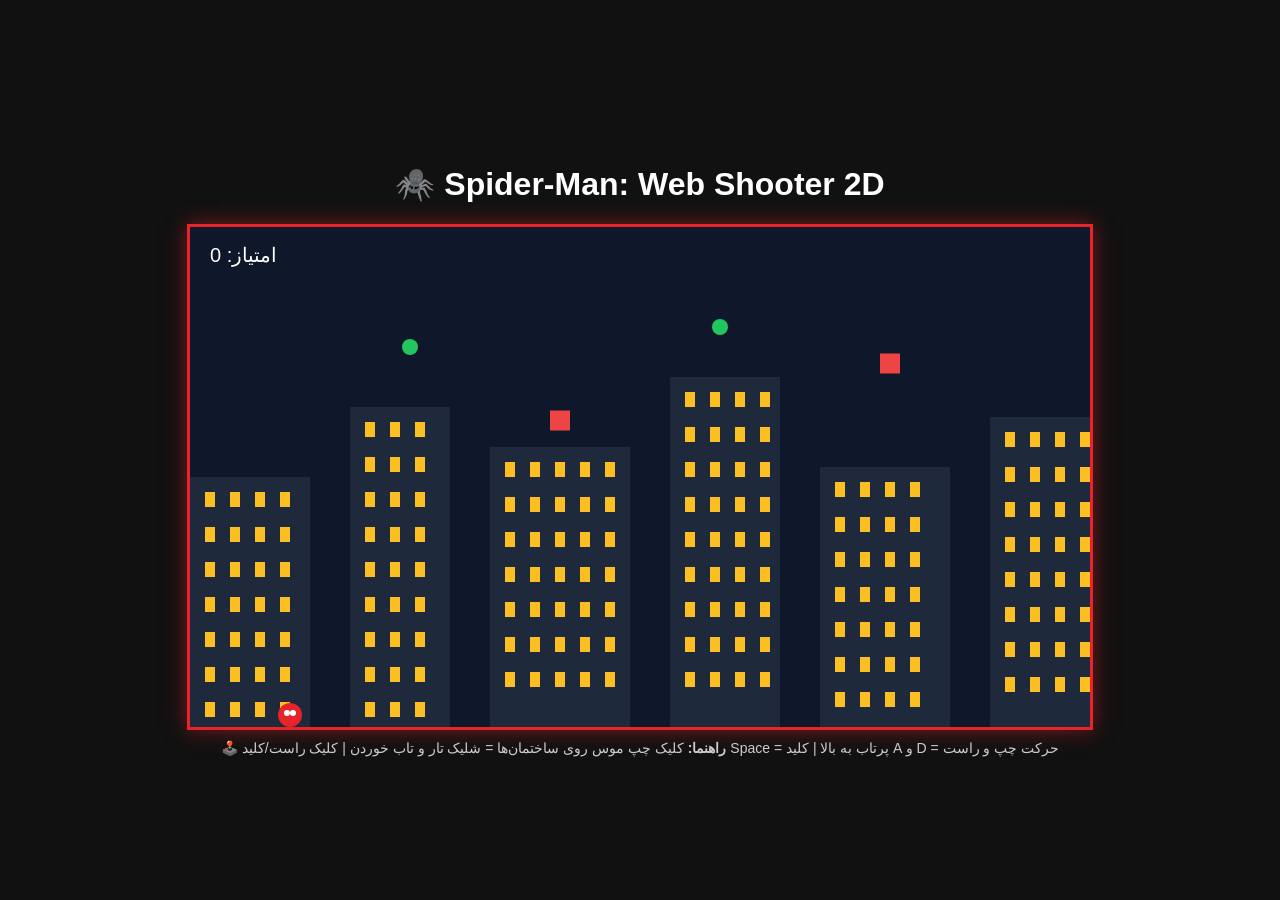
<file: gemini-code-1788857414257.html>
<!DOCTYPE html>
<html lang="fa">
<head>
    <meta charset="UTF-8">
    <title>بازی اکشن اسپایدرمن - تار زدن در شهر</title>
    <style>
        body {
            margin: 0;
            padding: 0;
            background: #111;
            color: #fff;
            font-family: sans-serif;
            display: flex;
            flex-direction: column;
            align-items: center;
            justify-content: center;
            height: 100vh;
            overflow: hidden;
        }
        #gameCanvas {
            border: 3px solid #e62429;
            box-shadow: 0 0 20px rgba(230, 36, 41, 0.5);
            background: #0f172a;
        }
        .instructions {
            margin-top: 10px;
            font-size: 14px;
            color: #ccc;
        }
    </style>
</head>
<body>

    <h1>🕷️ Spider-Man: Web Shooter 2D</h1>
    <canvas id="gameCanvas" width="900" height="500"></canvas>
    <div class="instructions">
        🕹️ <b>راهنما:</b> کلیک چپ موس روی ساختمان‌ها = شلیک تار و تاب خوردن | کلیک راست/کلید Space = پرتاب به بالا | کلید A و D = حرکت چپ و راست
    </div>

<script>
const canvas = document.getElementById('gameCanvas');
const ctx = canvas.getContext('2d');

// متغیرهای بازی
let score = 0;
let gameOver = false;

// تنظیمات بازیکن (Spider-Man)
const player = {
    x: 100,
    y: 300,
    vx: 0,
    vy: 0,
    radius: 12,
    color: '#e62429',
    isSwinging: false,
    swingPoint: null,
    ropeLength: 0
};

// کلیدها
const keys = {};
window.addEventListener('keydown', e => keys[e.code] = true);
window.addEventListener('keyup', e => keys[e.code] = false);

// ساختمان‌های شهر
const buildings = [
    { x: 0, width: 120, height: 250 },
    { x: 160, width: 100, height: 320 },
    { x: 300, width: 140, height: 280 },
    { x: 480, width: 110, height: 350 },
    { x: 630, width: 130, height: 260 },
    { x: 800, width: 120, height: 310 }
];

// آیتم‌های امتیازی و دشمنان
let collectibles = [{ x: 220, y: 120, collected: false }, { x: 530, y: 100, collected: false }];
let enemies = [{ x: 370, y: 150, vy: 1.5 }, { x: 700, y: 120, vy: -1.5 }];

// شلیک تار با موس
canvas.addEventListener('mousedown', (e) => {
    if (gameOver) return;
    const rect = canvas.getBoundingClientRect();
    const mouseX = e.clientX - rect.left;
    const mouseY = e.clientY - rect.top;

    // بررسی برخورد تار به بالای ساختمان‌ها
    buildings.forEach(b => {
        if (mouseX >= b.x && mouseX <= b.x + b.width && mouseY <= (canvas.height - b.height)) {
            player.isSwinging = true;
            player.swingPoint = { x: mouseX, y: mouseY };
            player.ropeLength = Math.hypot(player.x - mouseX, player.y - mouseY);
        }
    });
});

canvas.addEventListener('mouseup', () => {
    player.isSwinging = false;
    player.swingPoint = null;
});

// حلقه اصلی بازی
function update() {
    if (gameOver) return;

    // جاذبه
    player.vy += 0.25;

    // کنترل دستی (A / D)
    if (keys['KeyA']) player.vx -= 0.2;
    if (keys['KeyD']) player.vx += 0.2;

    // فیزیک تاب خوردن پاندولی
    if (player.isSwinging && player.swingPoint) {
        let dx = player.x - player.swingPoint.x;
        let dy = player.y - player.swingPoint.y;
        let currentDist = Math.hypot(dx, dy);

        if (currentDist > player.ropeLength) {
            let angle = Math.atan2(dy, dx);
            player.x = player.swingPoint.x + Math.cos(angle) * player.ropeLength;
            player.y = player.swingPoint.y + Math.sin(angle) * player.ropeLength;

            // نیروی پاندول
            let tension = (player.vx * dx + player.vy * dy) / currentDist;
            player.vx -= (dx / currentDist) * tension;
            player.vy -= (dy / currentDist) * tension;
        }
    }

    // اعمال سرعت
    player.x += player.vx;
    player.y += player.vy;
    player.vx *= 0.99; // اصطکاک هوا

    // برخورد به زمین
    if (player.y + player.radius > canvas.height) {
        player.y = canvas.height - player.radius;
        player.vy = 0;
        player.vx *= 0.8;
    }

    // جمع‌آوری امتیازها
    collectibles.forEach(c => {
        if (!c.collected && Math.hypot(player.x - c.x, player.y - c.y) < player.radius + 10) {
            c.collected = true;
            score += 50;
        }
    });

    // حرکت و برخورد با دشمنان
    enemies.forEach(e => {
        e.y += e.vy;
        if (e.y < 80 || e.y > 220) e.vy *= -1;

        if (Math.hypot(player.x - e.x, player.y - e.y) < player.radius + 12) {
            gameOver = true;
        }
    });
}

function draw() {
    ctx.clearRect(0, 0, canvas.width, canvas.height);

    // رسم ساختمان‌ها
    buildings.forEach(b => {
        ctx.fillStyle = '#1e293b';
        ctx.fillRect(b.x, canvas.height - b.height, b.width, b.height);
        
        // پنجره‌های درخشان
        ctx.fillStyle = '#fbbf24';
        for (let wy = canvas.height - b.height + 15; wy < canvas.height - 20; wy += 35) {
            for (let wx = b.x + 15; wx < b.x + b.width - 15; wx += 25) {
                ctx.fillRect(wx, wy, 10, 15);
            }
        }
    });

    // رسم تار اسپایدرمن
    if (player.isSwinging && player.swingPoint) {
        ctx.strokeStyle = '#ffffff';
        ctx.lineWidth = 2.5;
        ctx.beginPath();
        ctx.moveTo(player.x, player.y);
        ctx.lineTo(player.swingPoint.x, player.swingPoint.y);
        ctx.stroke();
    }

    // رسم اسپایدرمن
    ctx.fillStyle = player.color;
    ctx.beginPath();
    ctx.arc(player.x, player.y, player.radius, 0, Math.PI * 2);
    ctx.fill();

    // چشم‌های ماسک اسپایدرمن
    ctx.fillStyle = '#fff';
    ctx.beginPath();
    ctx.arc(player.x - 3, player.y - 2, 3, 0, Math.PI * 2);
    ctx.arc(player.x + 3, player.y - 2, 3, 0, Math.PI * 2);
    ctx.fill();

    // رسم امتیازها
    collectibles.forEach(c => {
        if (!c.collected) {
            ctx.fillStyle = '#22c55e';
            ctx.beginPath();
            ctx.arc(c.x, c.y, 8, 0, Math.PI * 2);
            ctx.fill();
        }
    });

    // رسم دشمنان (پهپادها)
    enemies.forEach(e => {
        ctx.fillStyle = '#ef4444';
        ctx.fillRect(e.x - 10, e.y - 10, 20, 20);
    });

    // UI امتیاز
    ctx.fillStyle = '#fff';
    ctx.font = '20px sans-serif';
    ctx.fillText(`امتیاز: ${score}`, 20, 35);

    if (gameOver) {
        ctx.fillStyle = 'rgba(0,0,0,0.75)';
        ctx.fillRect(0, 0, canvas.width, canvas.height);
        ctx.fillStyle = '#e62429';
        ctx.font = '40px sans-serif';
        ctx.fillText('باختی! صفحه را رفرش کن', canvas.width / 2 - 200, canvas.height / 2);
    }
}

function gameLoop() {
    update();
    draw();
    requestAnimationFrame(gameLoop);
}

gameLoop();
</script>
</body>
</html>
</file>
